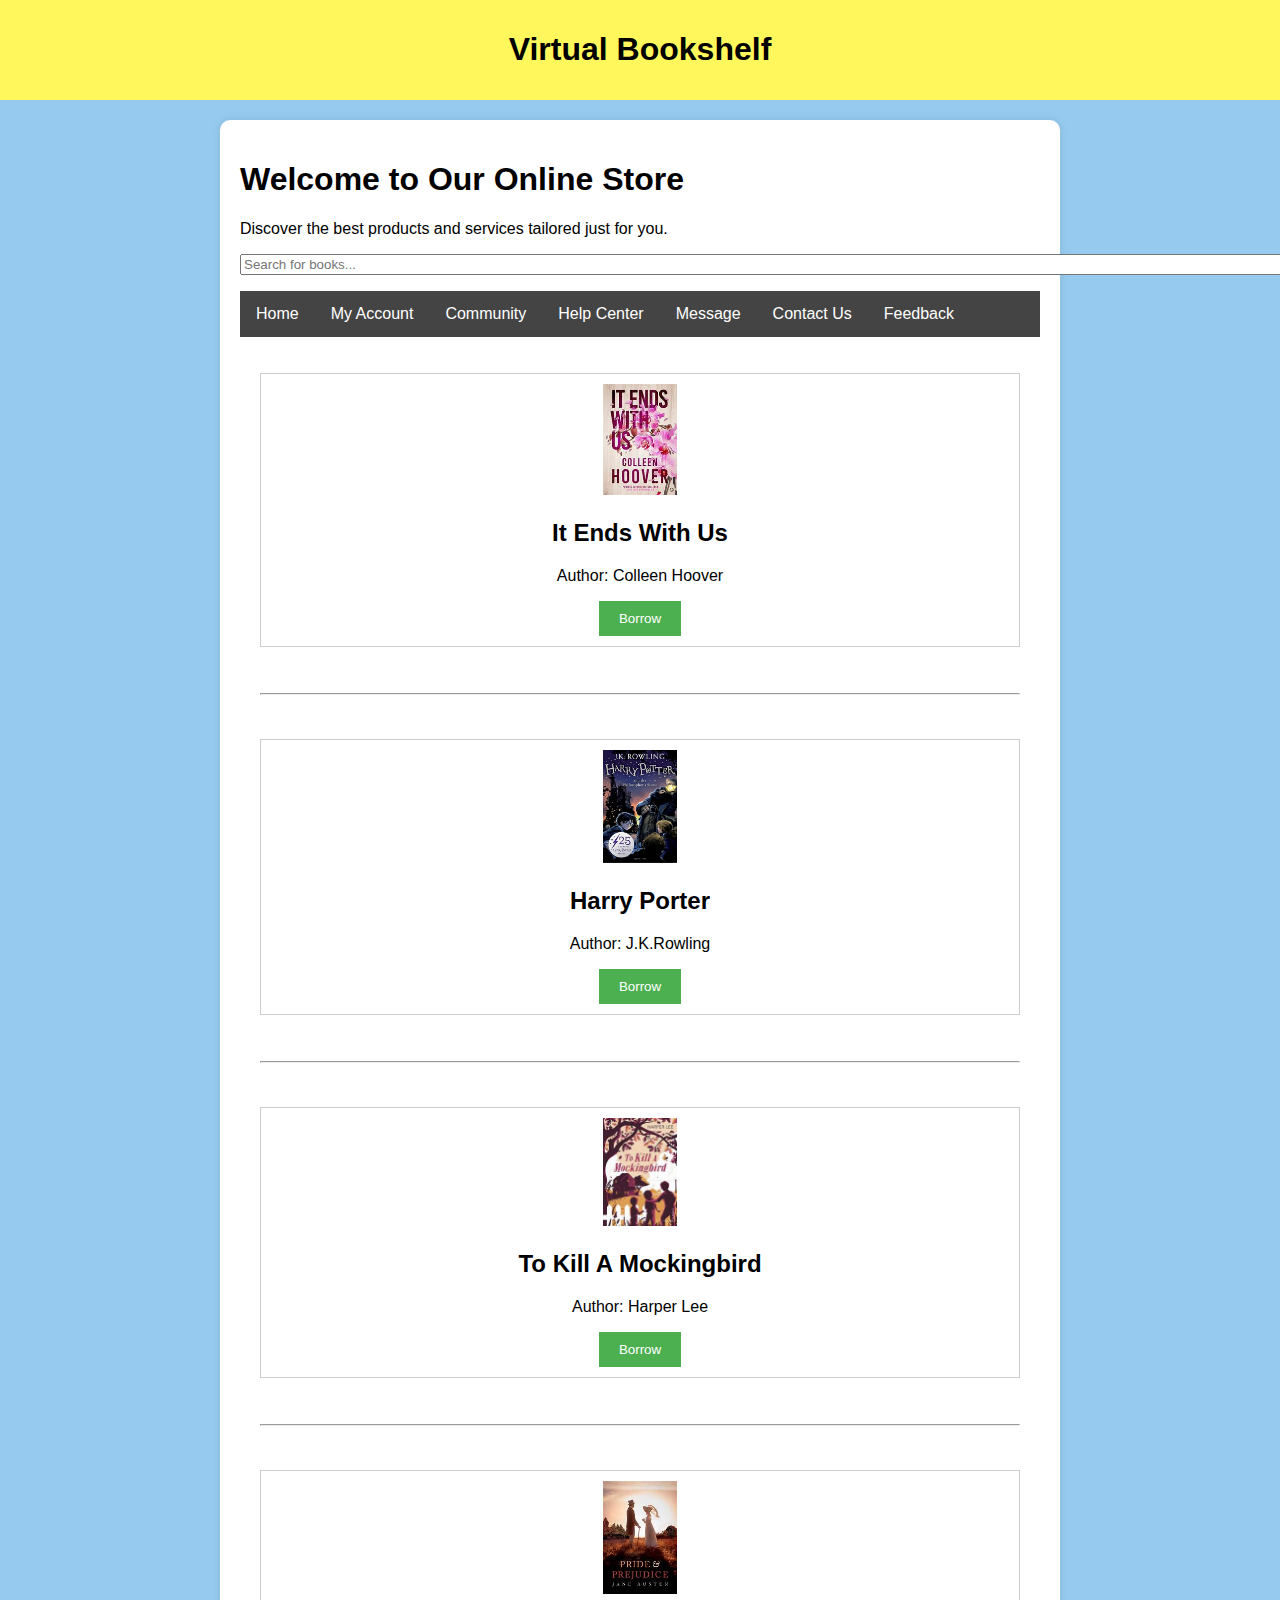
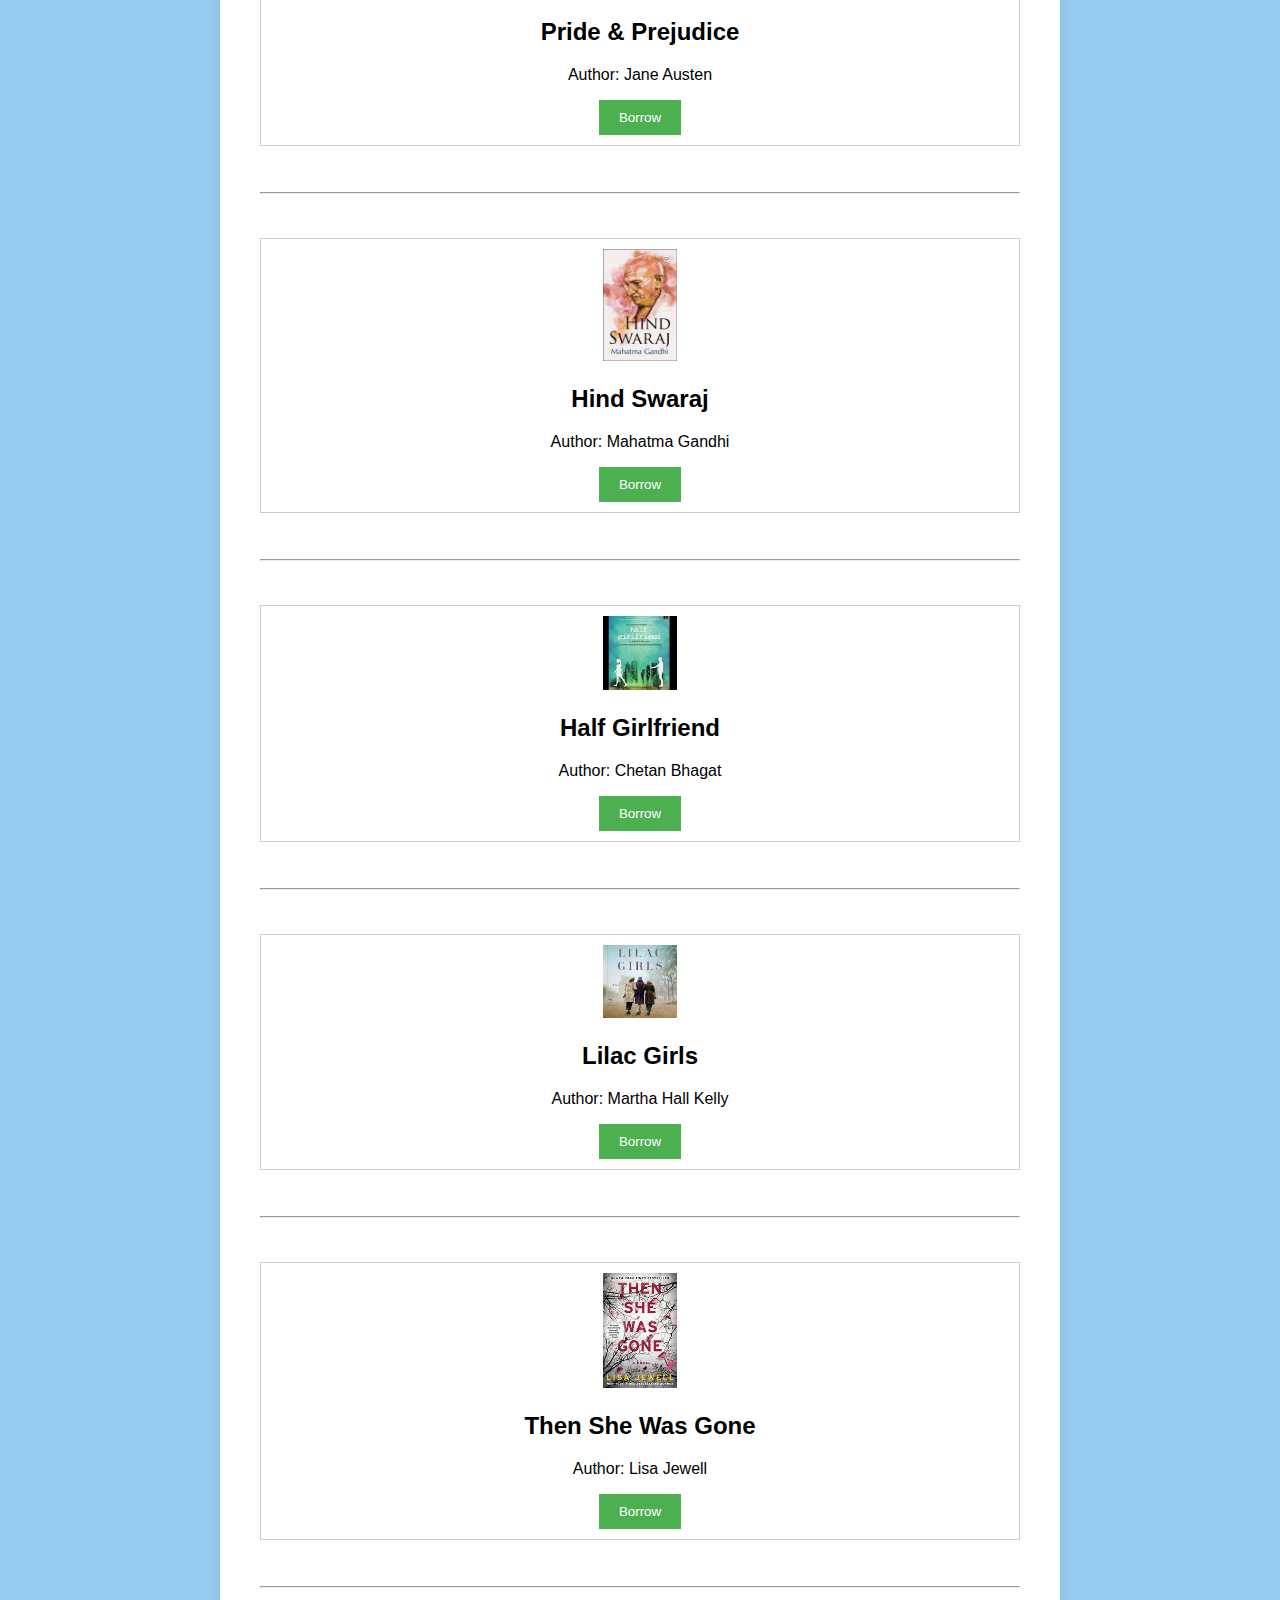
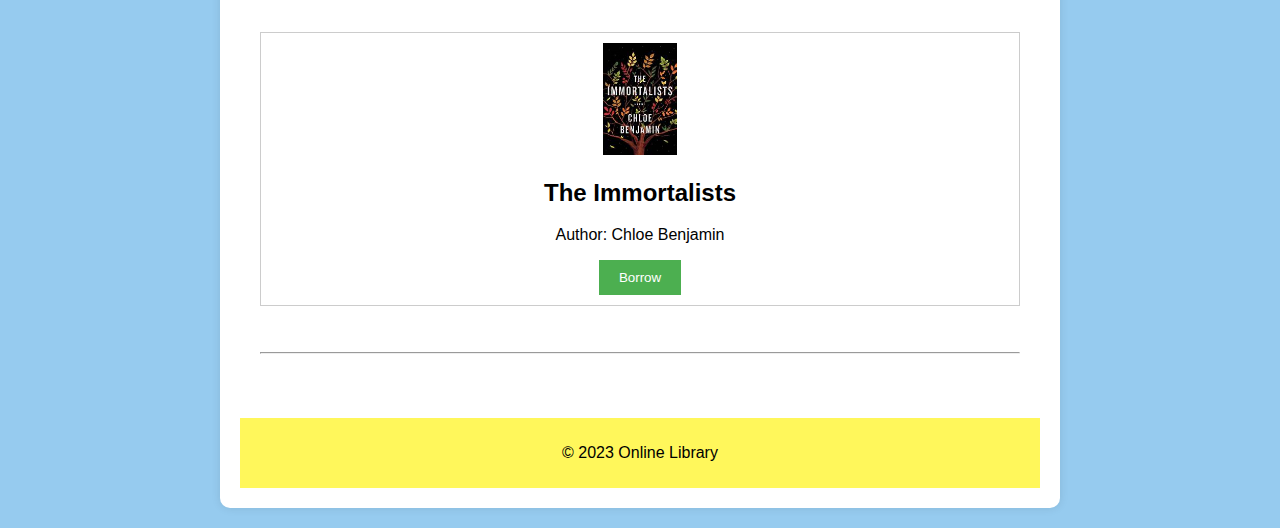
<file: index.html>
<!DOCTYPE html>
<html lang="en">

<head>
    <meta charset="UTF-8">
    <meta name="viewport" content="width=device-width, initial-scale=1.0">
    <title>Virtual Bookshelf</title>
    <link rel="stylesheet" href="style.css">
</head>

<body>
    <header>
        <h1><b>Virtual Bookshelf</b></h1>
    </header>
    <div class="container">
        <div class="hero-section">
            <h1>Welcome to Our Online Store</h1>
            <p>Discover the best products and services tailored just for you.</p>
        </div>
    <input type="text" id="searchInput" size="250" placeholder="Search for books...">
    <nav>
        <ul>
            <li><a href="#">Home</a></li>
            <li><a href="myaccount.html">My Account</a></li>
            <li><a href="community.html">Community</a></li>
            <li><a href="helpcenter.html">Help Center</a></li>
            <li><a href="message.html">Message</a></li>
            <li><a href="contact.html">Contact Us</a></li>
            <li><a href="feedback.html">Feedback</a></li>
        </ul>
    </nav>

    <main>
        <section class="book">
            <img src="pic1.jpg"height="20%" width="10%" alt="Book 1">
            <h2>It Ends With Us</h2>
            <p>Author: Colleen Hoover</p>
            <button>Borrow</button>
        </section><br>
        <hr>
        <br><br>
        <section class="book">
            <img src="harrypotter1.jpg" width="10%" height="20%" alt="Book 2">
            <h2>Harry Porter</h2>
            <p>Author: J.K.Rowling</p>
            <button>Borrow</button>
        </section><br>
        <hr>
        <br><br>

        <section class="book">
            <img src="pic2.jpg" height="20%" width="10%" alt="Book 1">
            <h2>To Kill A Mockingbird</h2>
            <p>Author: Harper Lee</p>
            <button>Borrow</button>
        </section>
        <br>
        <hr>
        <br><br>
        <section class="book">
            <img src="pic3.jpg" width="10%" height="20%" alt="Book 2">
            <h2>Pride & Prejudice</h2>
            <p>Author: Jane Austen</p>
            <button>Borrow</button>
        </section><br>
        <hr>
        <br><br>

        <section class="book">
            <img src="pic4.jpg" width="10%" height="20%" alt="Book 2">
            <h2>Hind Swaraj</h2>
            <p>Author: Mahatma Gandhi</p>
            <button>Borrow</button>
        </section><br>
        <hr>
        <br><br>

        <section class="book">
            <img src="pic5.jpg" width="10%" height="20%" alt="Book 2">
            <h2>Half Girlfriend</h2>
            <p>Author: Chetan Bhagat</p>
            <button>Borrow</button>
        </section><br>
        <hr>
        <br><br>

        <section class="book">
            <img src="pic6.jpg" width="10%" height="20%" alt="Book 2">
            <h2>Lilac Girls</h2>
            <p>Author: Martha Hall Kelly</p>
            <button>Borrow</button>
        </section><br>
        <hr>
        <br><br>

        <section class="book">
            <img src="pic7.jpg" width="10%" height="20%" alt="Book 2">
            <h2>Then She Was Gone</h2>
            <p>Author: Lisa Jewell</p>
            <button>Borrow</button>
        </section><br>
        <hr>
        <br><br>

        <section class="book">
            <img src="pic8.jpg" width="10%" height="20%" alt="Book 2">
            <h2>The Immortalists</h2>
            <p>Author: Chloe Benjamin</p>
            <button>Borrow</button>
        </section><br>
        <hr>
        <br><br>



        <!-- Add more book sections as needed -->
    </main>

    <footer>
        <p>&copy; 2023 Online Library</p>
    </footer>
</body>

</html>
</file>
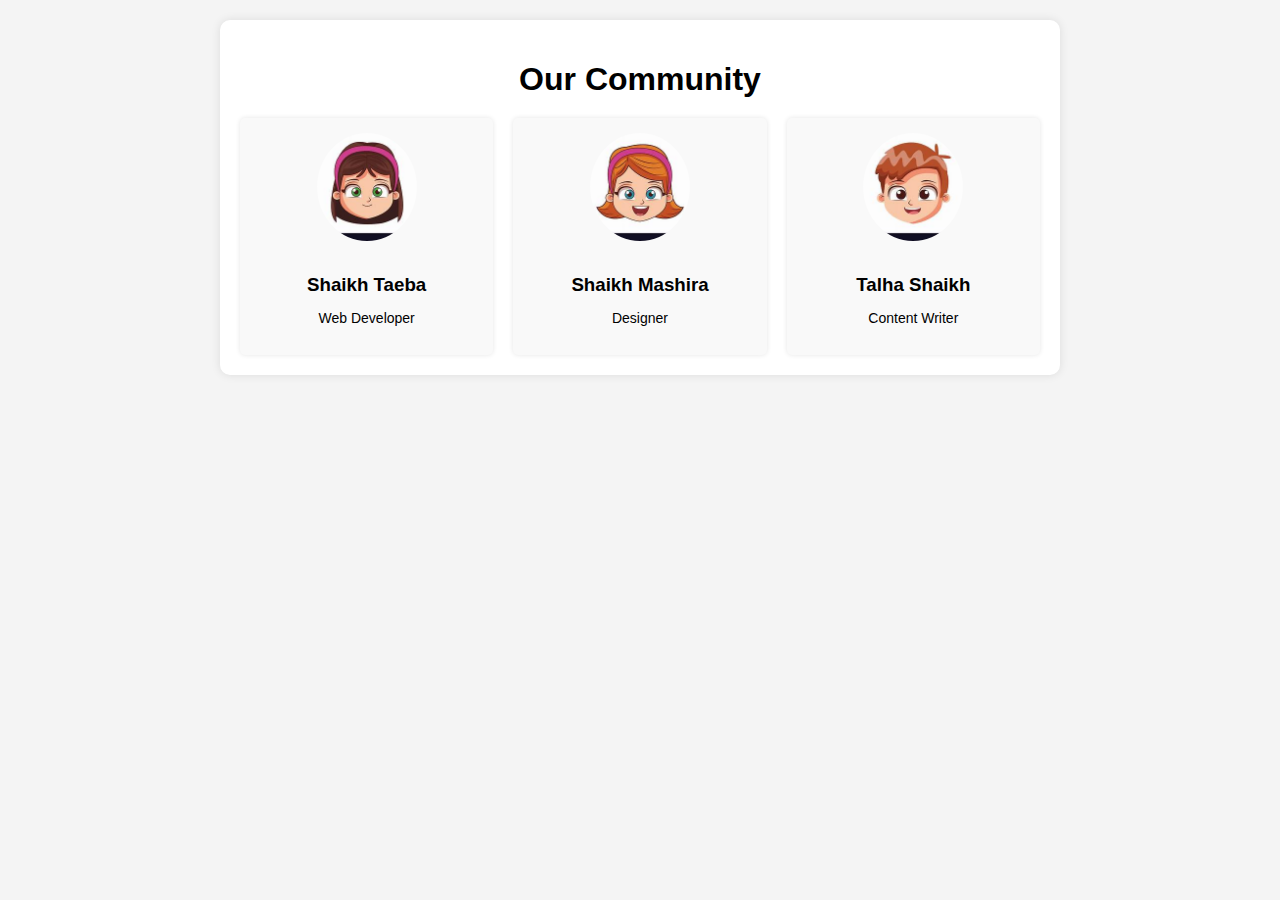
<file: community.html>
<!DOCTYPE html>
<html lang="en">
<head>
    <meta charset="UTF-8">
    <meta name="viewport" content="width=device-width, initial-scale=1.0">
    <title>Community</title>
    <style>
        body {
            font-family: Arial, sans-serif;
            background-color: #f4f4f4;
            margin: 0;
            padding: 0;
        }

        .container {
            max-width: 800px;
            margin: 20px auto;
            background-color: #fff;
            padding: 20px;
            border-radius: 10px;
            box-shadow: 0 0 10px rgba(0, 0, 0, 0.1);
        }

        h1 {
            text-align: center;
            margin-bottom: 20px;
        }

        .community-members {
            display: grid;
            grid-template-columns: repeat(auto-fit, minmax(200px, 1fr));
            grid-gap: 20px;
            justify-content: center;
        }

        .member {
            background-color: #f9f9f9;
            padding: 15px;
            border-radius: 5px;
            box-shadow: 0 0 5px rgba(0, 0, 0, 0.1);
            text-align: center;
        }

        .member img {
            width: 100px;
            border-radius: 50%;
            margin-bottom: 10px;
        }

        .member h3 {
            margin-bottom: 5px;
        }

        .member p {
            font-size: 14px;
        }
    </style>
</head>
<body>

<div class="container">
    <h1>Our Community</h1>
    <div class="community-members">
        <div class="member">
            <img src="img1.jpg" alt="Member 1">
            <h3>Shaikh Taeba</h3>
            <p>Web Developer</p>
        </div>
        <div class="member">
            <img src="img2.jpg" alt="Member 2">
            <h3>Shaikh Mashira</h3>
            <p>Designer</p>
        </div>
        <div class="member">
            <img src="img3.jpg" alt="Member 3">
            <h3>Talha Shaikh</h3>
            <p>Content Writer</p>
        </div>
        <!-- Add more member divs as needed -->
    </div>
</div>

</body>
</html>
</file>
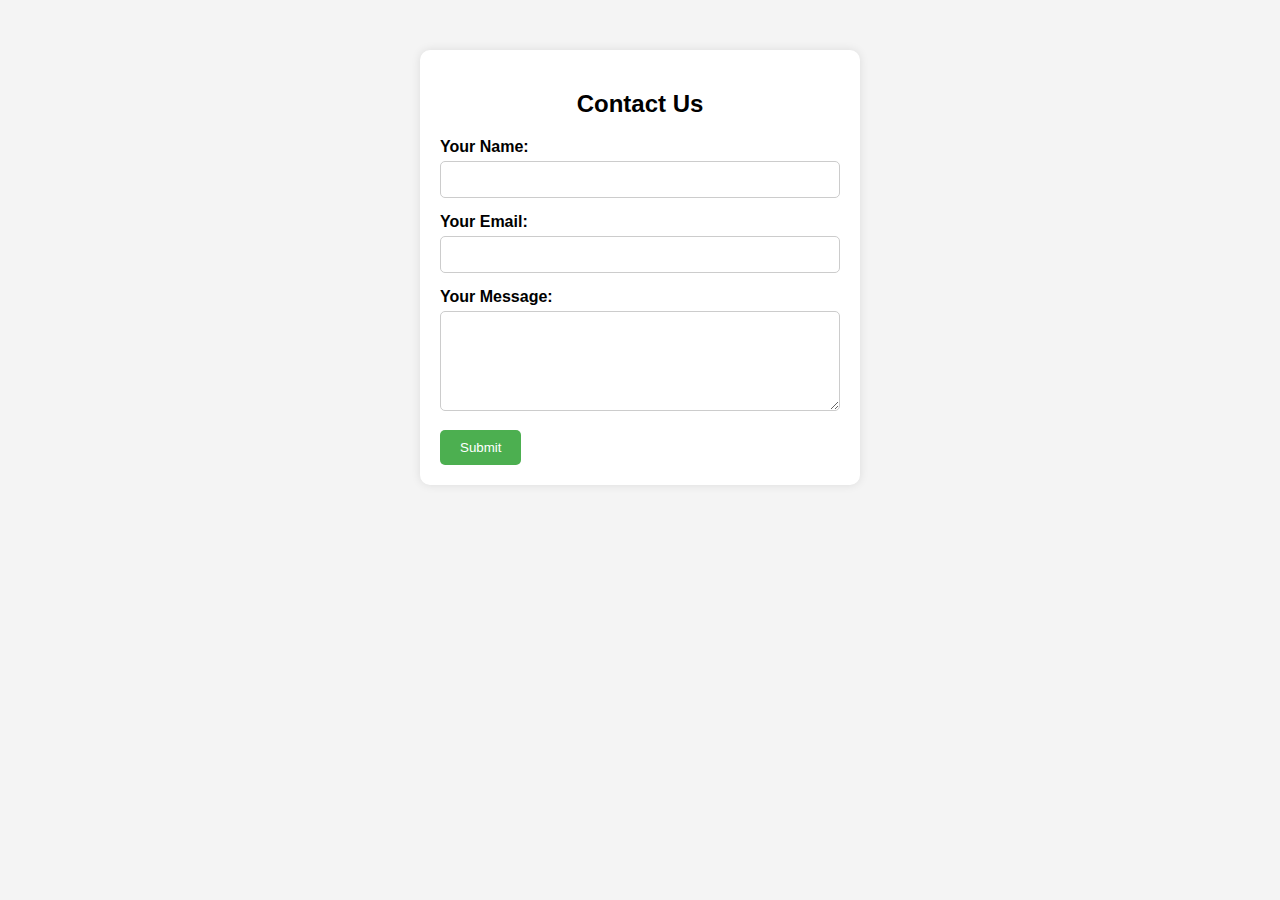
<file: contact.html>
<!DOCTYPE html>
<html lang="en">
<head>
    <meta charset="UTF-8">
    <meta name="viewport" content="width=device-width, initial-scale=1.0">
    <title>Contact Form</title>
    <style>
        body {
            font-family: Arial, sans-serif;
            background-color: #f4f4f4;
            margin: 0;
            padding: 0;
        }

        .container {
            max-width: 400px;
            margin: 50px auto;
            background-color: #fff;
            padding: 20px;
            border-radius: 10px;
            box-shadow: 0 0 10px rgba(0, 0, 0, 0.1);
        }

        h2 {
            text-align: center;
        }

        form {
            margin-top: 20px;
        }

        label {
            display: block;
            margin-bottom: 5px;
            font-weight: bold;
        }

        input[type="text"],
        input[type="email"],
        textarea {
            width: 100%;
            padding: 10px;
            margin-bottom: 15px;
            border: 1px solid #ccc;
            border-radius: 5px;
            box-sizing: border-box;
        }

        textarea {
            height: 100px;
        }

        input[type="submit"] {
            background-color: #4CAF50;
            color: white;
            padding: 10px 20px;
            border: none;
            border-radius: 5px;
            cursor: pointer;
        }

        input[type="submit"]:hover {
            background-color: #45a049;
        }
    </style>
</head>
<body>

<div class="container">
    <h2><b>Contact Us</b></h2>
    <form action="#" method="post">
        <label for="name">Your Name:</label>
        <input type="text" id="name" name="name" required>

        <label for="email">Your Email:</label>
        <input type="email" id="email" name="email" required>

        <label for="message">Your Message:</label>
        <textarea id="message" name="message" rows="4" required></textarea>

        <input type="submit" value="Submit">
    </form>
</div>

</body>
</html>
</file>
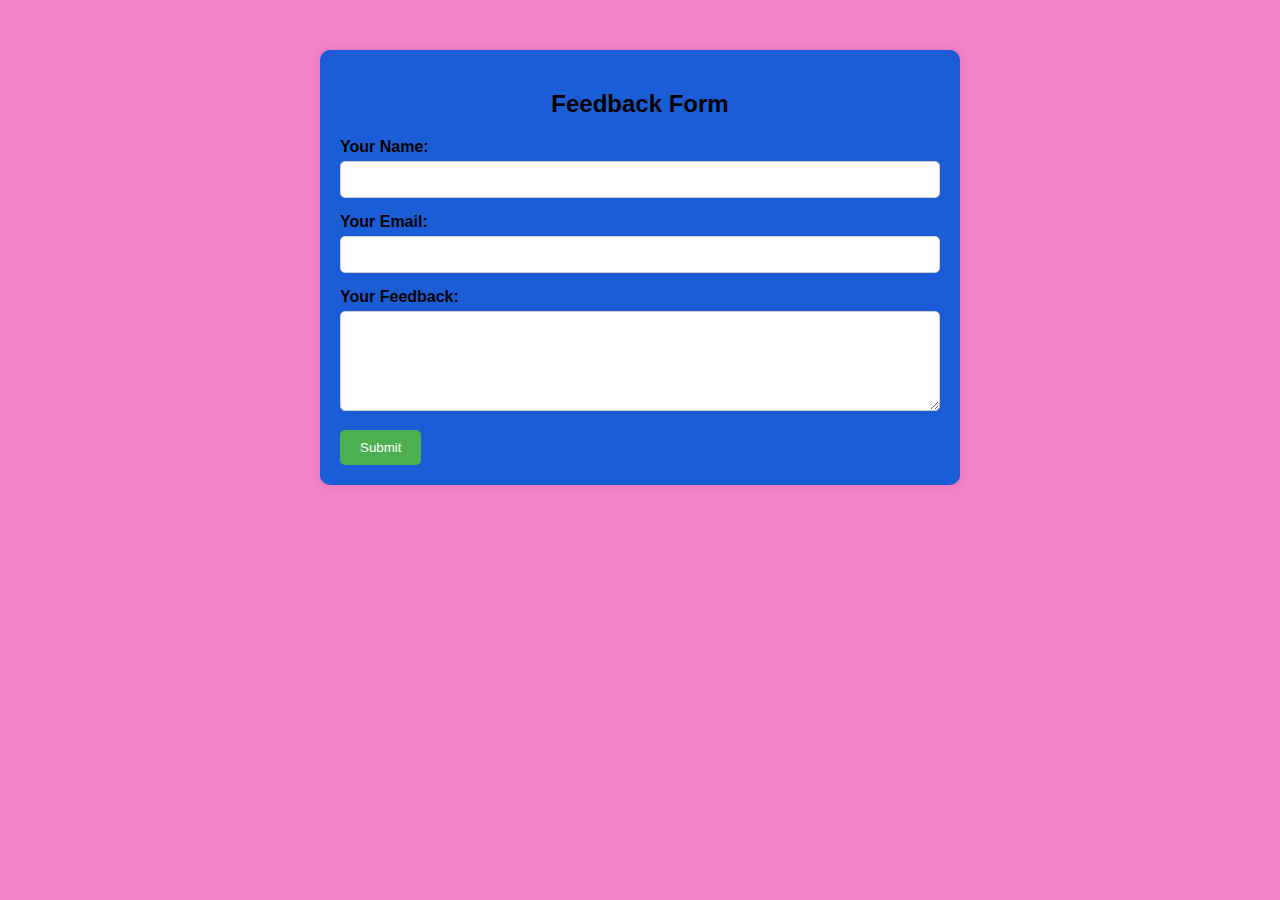
<file: feedback.html>
<!DOCTYPE html>
<html lang="en">
<head>
    <meta charset="UTF-8">
    <meta name="viewport" content="width=device-width, initial-scale=1.0">
    <title>Feedback Form</title>
    <style>
        body {
            font-family: Arial, sans-serif;
            background-color: #f482c7;
            margin: 0;
            padding: 0;
        }

        .container {
            max-width: 600px;
            margin: 50px auto;
            background-color: #1b5dd7;
            padding: 20px;
            border-radius: 10px;
            box-shadow: 0 0 10px rgba(0, 0, 0, 0.1);
        }

        h2 {
            text-align: center;
        }

        form {
            margin-top: 20px;
        }

        label {
            display: block;
            margin-bottom: 5px;
            font-weight: bold;
        }

        input[type="text"],
        input[type="email"],
        textarea {
            width: 100%;
            padding: 10px;
            margin-bottom: 15px;
            border: 1px solid #ccc;
            border-radius: 5px;
            box-sizing: border-box;
        }

        textarea {
            height: 100px;
        }

        input[type="submit"] {
            background-color: #4CAF50;
            color: white;
            padding: 10px 20px;
            border: none;
            border-radius: 5px;
            cursor: pointer;
        }

        input[type="submit"]:hover {
            background-color: #45a049;
        }
    </style>
</head>
<body>

<div class="container">
    <h2><b>Feedback Form</b></h2>
    <form action="submit_feedback.php" method="post">
        <label for="name">Your Name:</label>
        <input type="text" id="name" name="name" required>

        <label for="email">Your Email:</label>
        <input type="email" id="email" name="email" required>

        <label for="message">Your Feedback:</label>
        <textarea id="message" name="message" rows="4" required></textarea>

        <input type="submit" value="Submit">
    </form>
</div>

</body>
</html>
</file>
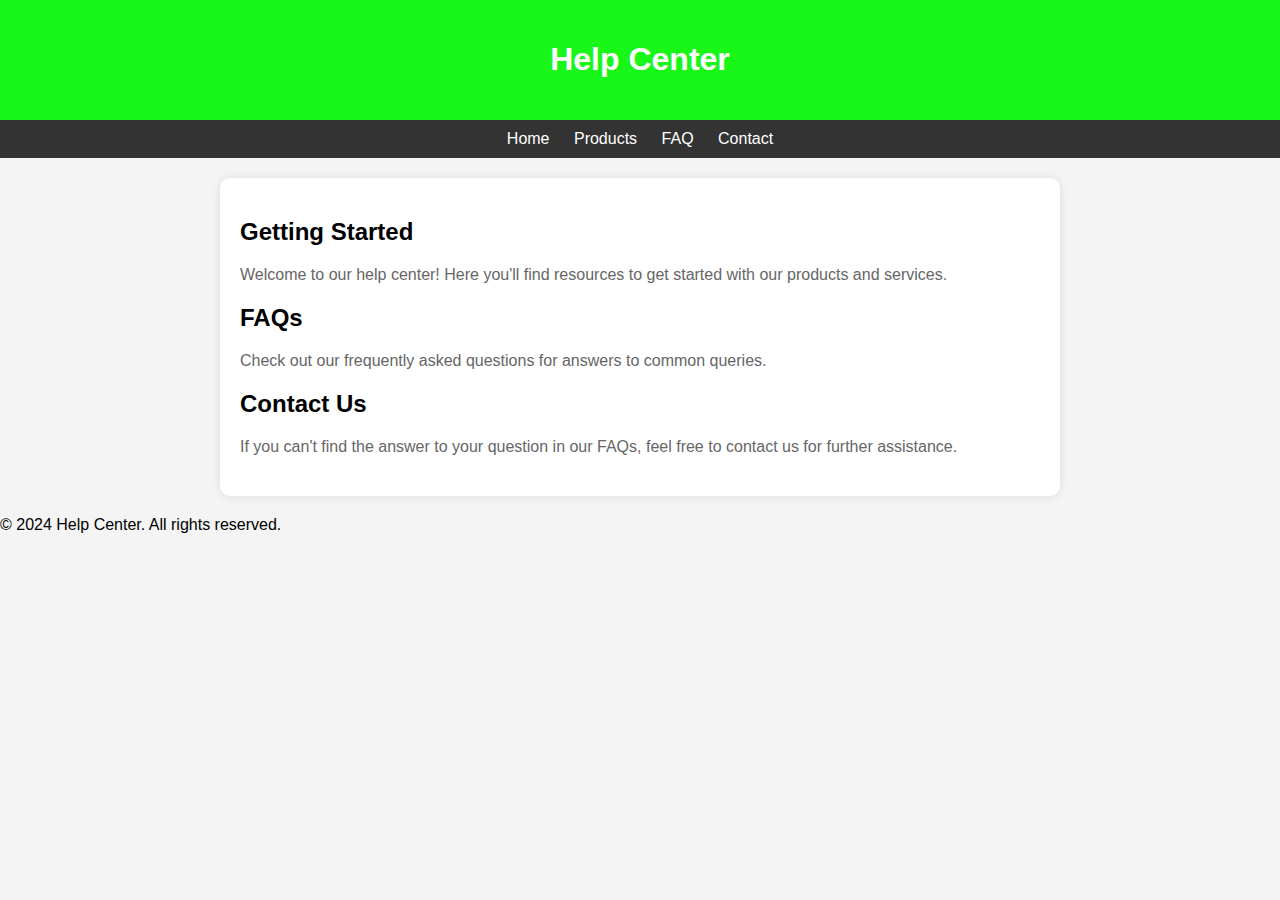
<file: helpcenter.html>
<!DOCTYPE html>
<html lang="en">
<head>
    <meta charset="UTF-8">
    <meta name="viewport" content="width=device-width, initial-scale=1.0">
    <title>Help Center</title>
    <style>
        body {
            font-family: Arial, sans-serif;
            background-color: #f4f4f4;
            margin: 0;
            padding: 0;
        }

        header {
            background-color: #19f719;
            color: #fff;
            padding: 20px 0;
            text-align: center;
        }

        nav {
            background-color: #333;
            color: #fff;
            padding: 10px 0;
            text-align: center;
        }

        nav a {
            text-decoration: none;
            color: #fff;
            margin: 0 10px;
        }

        .container {
            max-width: 800px;
            margin: 20px auto;
            padding: 20px;
            background-color: #fff;
            border-radius: 10px;
            box-shadow: 0 0 10px rgba(0, 0, 0, 0.1);
        }

        .section {
            margin-bottom: 20px;
        }o

        .section h2 {
            color: #d25800;
            margin-bottom: 10px;
        }

        .section p {
            color: #666;
            margin: 5px 0;
        }
    </style>
</head>
<body>

<header>
    <h1>Help Center</h1>
</header>

<nav>
    <a href="#">Home</a>
    <a href="#">Products</a>
    <a href="#">FAQ</a>
    <a href="#">Contact</a>
</nav>

<div class="container">
    <div class="section">
        <h2>Getting Started</h2>
        <p>Welcome to our help center! Here you'll find resources to get started with our products and services.</p>
        <!-- Add relevant content for getting started -->
    </div>

    <div class="section">
        <h2>FAQs</h2>
        <p>Check out our frequently asked questions for answers to common queries.</p>
        <!-- Add frequently asked questions and their answers -->
    </div>

    <div class="section">
        <h2>Contact Us</h2>
        <p>If you can't find the answer to your question in our FAQs, feel free to contact us for further assistance.</p>
        <!-- Add contact information -->
    </div>
</div>

<footer>
    <p>&copy; 2024 Help Center. All rights reserved.</p>
</footer>

</body>
</html>
</file>
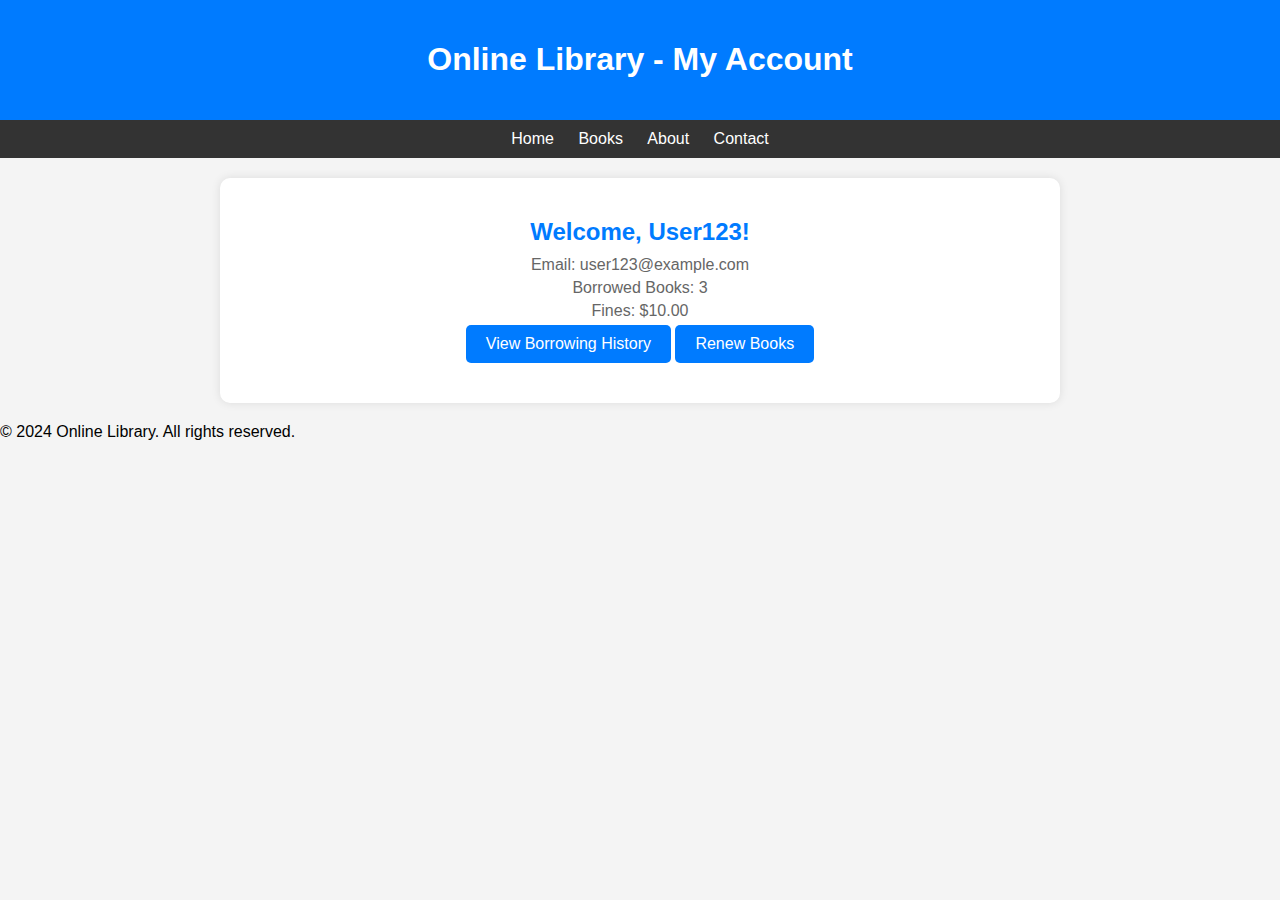
<file: myaccount.html>
<!DOCTYPE html>
<html lang="en">
<head>
    <meta charset="UTF-8">
    <meta name="viewport" content="width=device-width, initial-scale=1.0">
    <title>Online Library - My Account</title>
    <style>
        body {
            font-family: Arial, sans-serif;
            background-color: #f4f4f4;
            margin: 0;
            padding: 0;
        }

        header {
            background-color: #007bff;
            color: #fff;
            padding: 20px 0;
            text-align: center;
        }

        nav {
            background-color: #333;
            color: #fff;
            padding: 10px 0;
            text-align: center;
        }

        nav a {
            text-decoration: none;
            color: #fff;
            margin: 0 10px;
        }

        .container {
            max-width: 800px;
            margin: 20px auto;
            padding: 20px;
            background-color: #fff;
            border-radius: 10px;
            box-shadow: 0 0 10px rgba(0, 0, 0, 0.1);
        }

        .account-info {
            text-align: center;
            margin-bottom: 20px;
        }

        .account-info h2 {
            color: #007bff;
            margin-bottom: 10px;
        }

        .account-info p {
            color: #666;
            margin: 5px 0;
        }

        .button {
            display: inline-block;
            padding: 10px 20px;
            background-color: #007bff;
            color: #fff;
            text-decoration: none;
            border-radius: 5px;
            transition: background-color 0.3s ease;
        }

        .button:hover {
            background-color: #0056b3;
        }
    </style>
</head>
<body>

<header>
    <h1>Online Library - My Account</h1>
</header>

<nav>
    <a href="#">Home</a>
    <a href="#">Books</a>
    <a href="#">About</a>
    <a href="#">Contact</a>
</nav>

<div class="container">
    <div class="account-info">
        <h2>Welcome, User123!</h2>
        <p>Email: user123@example.com</p>
        <p>Borrowed Books: 3</p>
        <p>Fines: $10.00</p>
        <a href="#" class="button">View Borrowing History</a>
        <a href="#" class="button">Renew Books</a>
        <!-- Add more account-related options as needed -->
    </div>
</div>

<footer>
    <p>&copy; 2024 Online Library. All rights reserved.</p>
</footer>

</body>
</html>
</file>
<file: style.css>
body {
    font-family: Verdana, Geneva, Tahoma, sans-serif, sans-serif;
    margin: 0;
    padding: 0;
    background: #96cbef;
}

.container {
    max-width: 800px;
    margin: 20px auto;
    padding: 20px;
    background-color: #fff;
    border-radius: 10px;
    box-shadow: 0 0 10px rgba(0, 0, 0, 0.1);
}
header, footer {
    background-color: #fff75b;
    color: #000000;
    text-align: center;
    padding: 10px;
}

nav ul {
    list-style-type: none;
    padding: 0;
    background-color: #444;
    overflow: hidden;
}

nav li {
    float: left;
}

nav li a {
    display: block;
    color: #fff;
    text-align: center;
    padding: 14px 16px;
    text-decoration: none;
}

nav li a:hover {
    background-color: #555;
}

main {
    padding: 20px;
}

.book {
    border: 1px solid #ccc;
    padding: 10px;
    margin-bottom: 20px;
    text-align: center;
}

.book img {
    max-width: 150px;
}

button {
    background-color: #4CAF50;
    color: white;
    padding: 10px 20px;
    border: none;
    cursor: pointer;
}

button:hover {
    background-color: #45a049;
}
</file>
